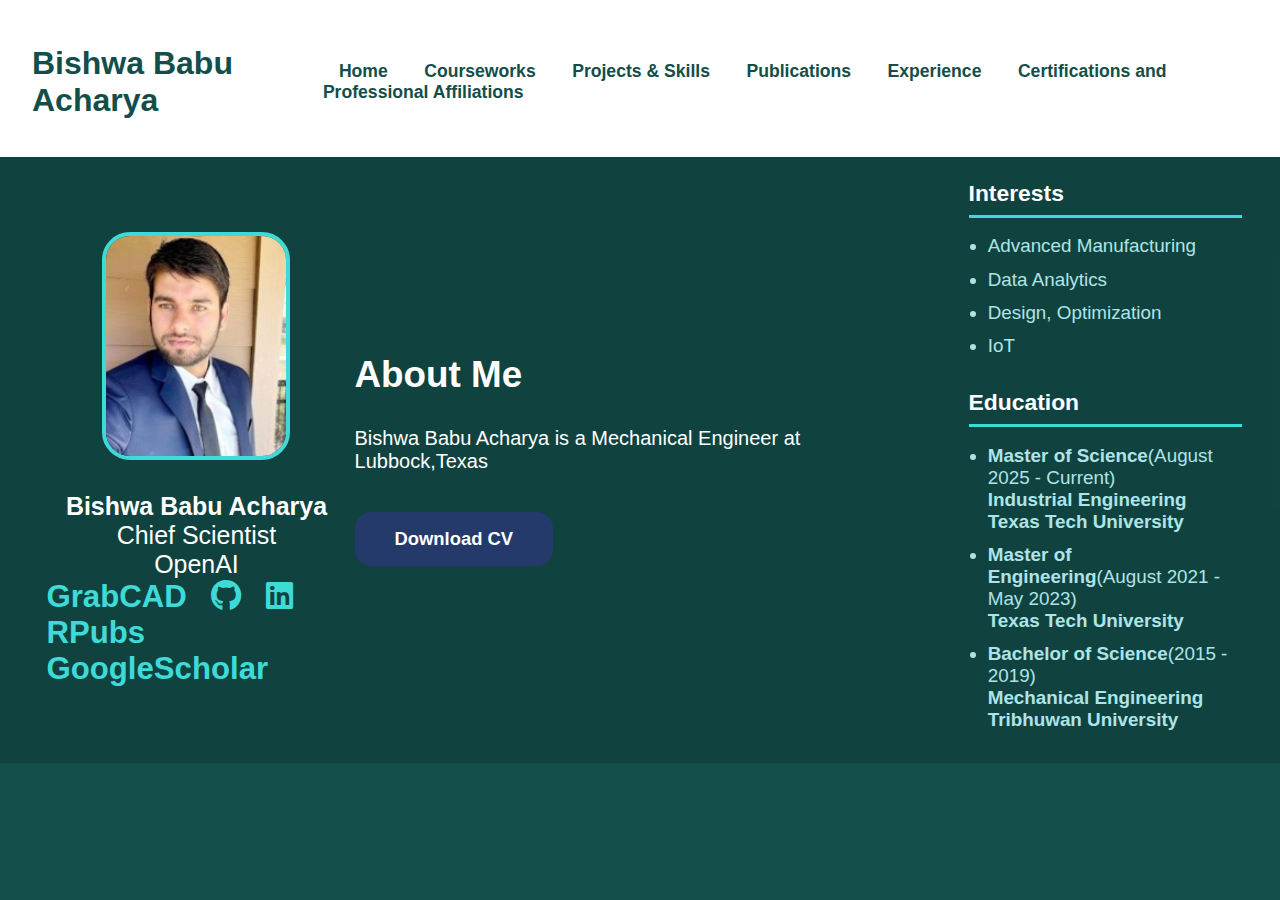
<file: index.html>
<!DOCTYPE html>
<html lang="en">
<head>
  <meta charset="UTF-8">
  <title>Academic CV - Bishwa Babu Acharya</title>
  <meta name="viewport" content="width=device-width, initial-scale=1">
  <link rel="stylesheet" href="style.css">
  <link rel="stylesheet" href="https://cdnjs.cloudflare.com/ajax/libs/font-awesome/6.4.2/css/all.min.css">
</head>
<body>
  <header>
    <h1>Bishwa Babu Acharya</h1>
    <nav>
      <a href="#home">Home</a>
      <a href="#courseworks">Courseworks</a>
      <a href="#projects">Projects & Skills</a>
      <a href="#publications">Publications</a>
      <a href="#experience">Experience</a>
      <a href="#certifications">Certifications and Professional Affiliations</a>
    </nav>
  </header>
  <main>
    <section class="hero">
      <!-- New row: avatar and about side by side -->
      <div class="profile-about-row">
        <aside class="profile-sidebar">
          <img src="avatar.jpg" alt="Your Avatar">
          <div class="profile-meta">
            <strong>Bishwa Babu Acharya</strong><br>
            Chief Scientist<br>OpenAI
          </div>
          <div class="profile-links">
            <a href="https://grabcad.com/bishwa.acharya-1">
              <b>GrabCAD</b>
            </a>
            <a href="https://github.com/bishwa221"><i class="fab fa-github"></i>
            </a>
            <a href="https://www.linkedin.com/in/bishwa96/"><i class="fab fa-linkedin"></i>
            </a>
            <a href="https://rpubs.com/bishwa221"><b>RPubs</b></a>
            <a href="https://scholar.google.com/citations?user=4ybsMIsAAAAJ&hl=en">
              <b>GoogleScholar</b>
            </a>
          </div>
        </aside>
        <div class="about-main">
          <h2>About Me</h2>
          <p>
            Bishwa Babu Acharya is a Mechanical Engineer at Lubbock,Texas
          </p>
          <button>Download CV</button>
        </div>
      </div>
      <!-- Interests/Education sidebar at right -->
      <aside class="info-sidebar">
        <h3>Interests</h3>
        <ul>
          <li>Advanced Manufacturing</li>
          <li>Data Analytics</li>
          <li>Design, Optimization</li>
          <li>IoT</li>
        </ul>
        <h3>Education</h3>
        <ul>
          <li><b>Master of Science</b>(August 2025 - Current)<br><b>Industrial Engineering</b><br><b>Texas Tech University</b></li>
          <li><b>Master of Engineering</b>(August 2021 - May 2023)<br><b>Texas Tech University</b></li>
          <li><b>Bachelor of Science</b>(2015 - 2019)<br><b>Mechanical Engineering</b><br><b>Tribhuwan University</b></li>
        </ul>
      </aside>
    </section>
  </main>
</body>
</html>
</file>
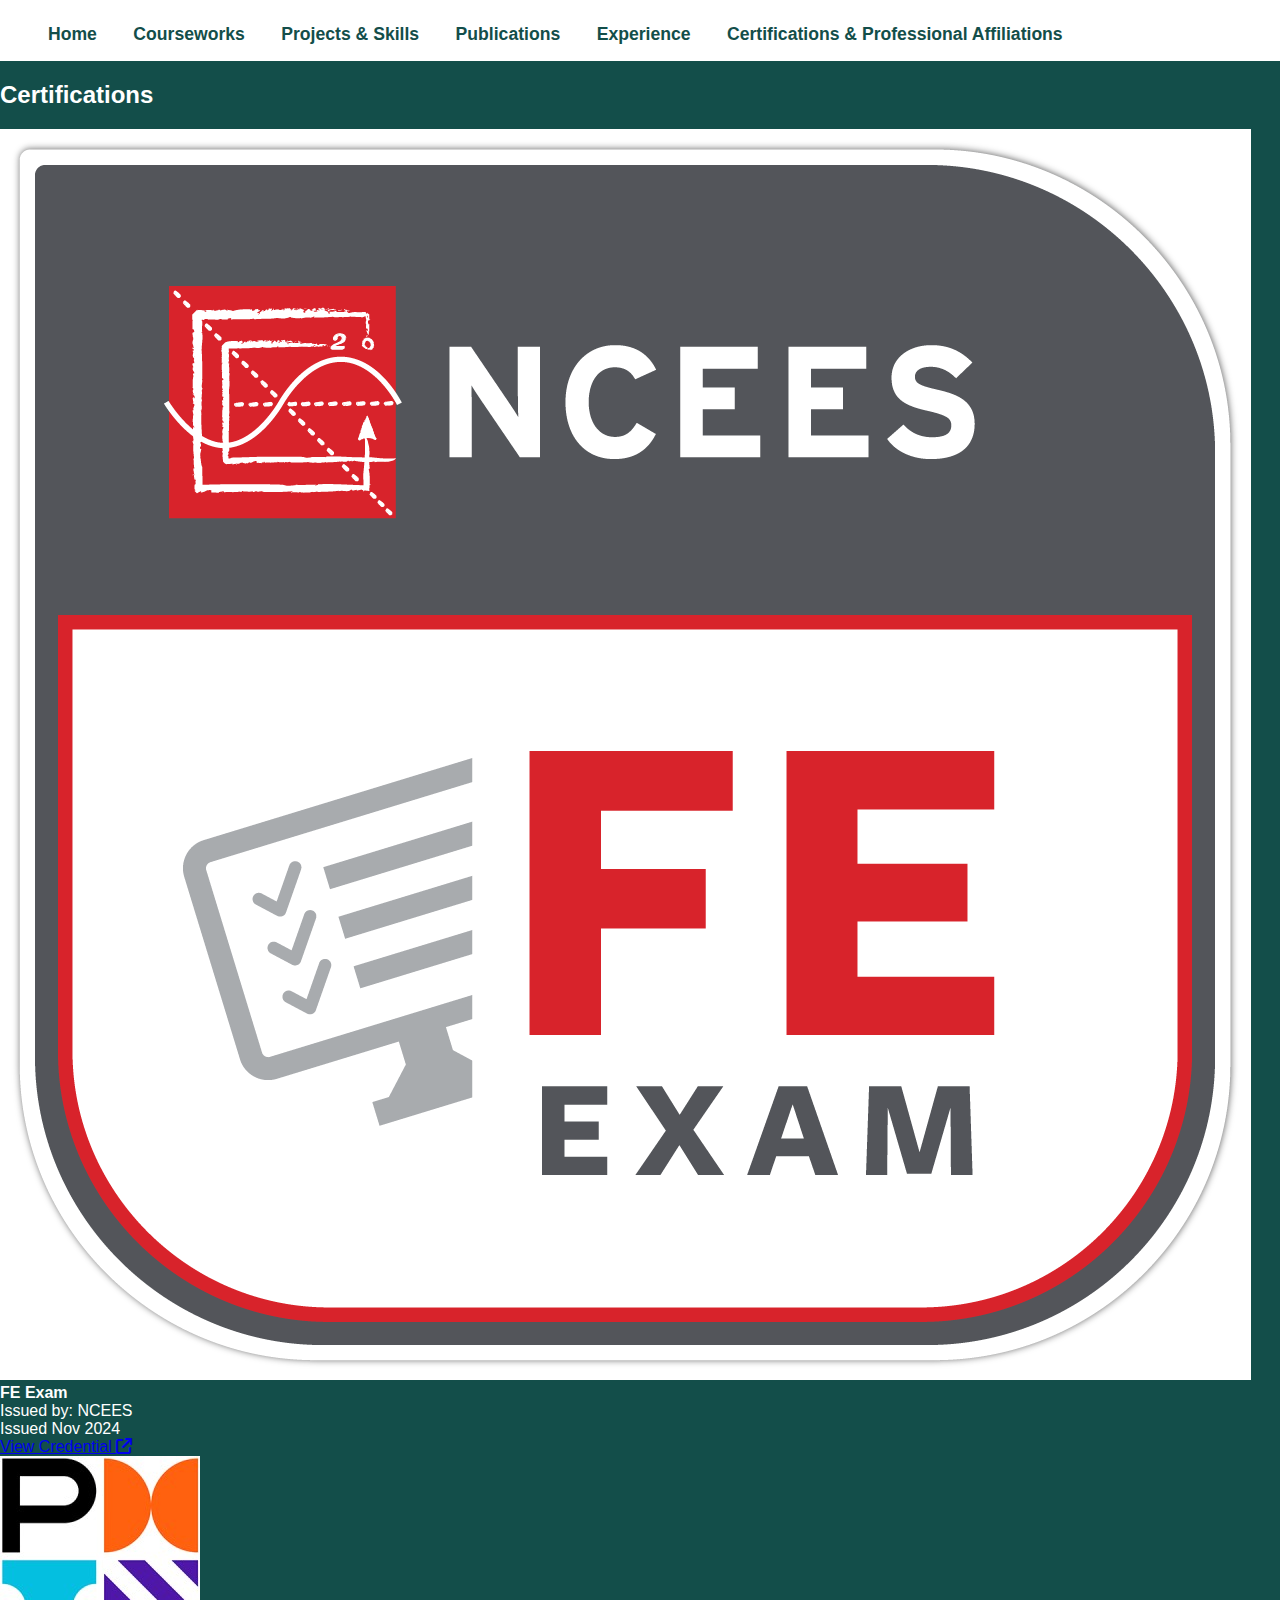
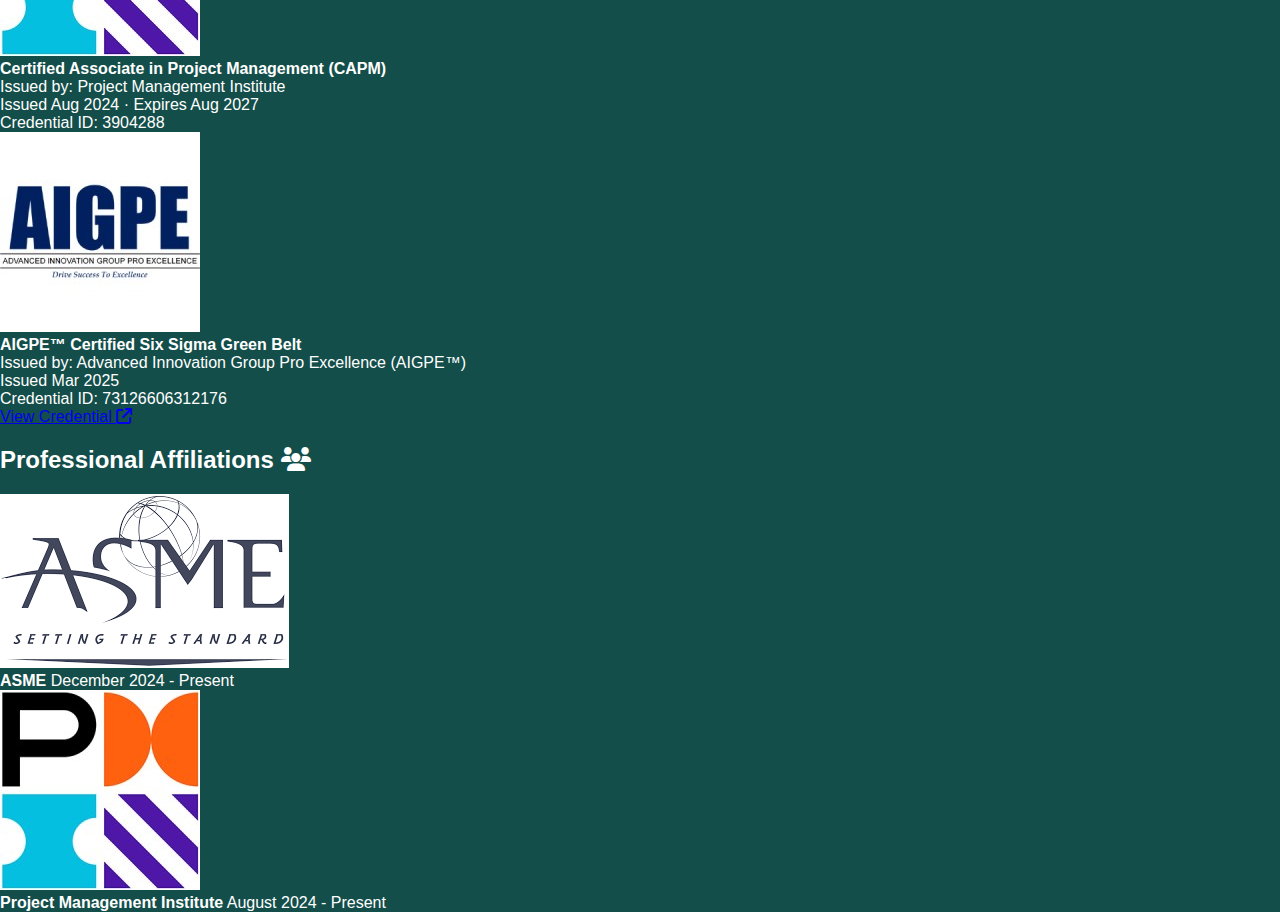
<file: certifications.html>
<!DOCTYPE html>
<html lang="en">
<head>
  <meta charset="UTF-8">
  <title>Certifications & Professional Affiliations - Bishwa Babu Acharya</title>
  <meta name="viewport" content="width=device-width, initial-scale=1">
  <link rel="stylesheet" href="style.css">
  <link rel="stylesheet" href="https://cdnjs.cloudflare.com/ajax/libs/font-awesome/6.5.0/css/all.min.css">
</head>
<body>
  <header>
    <nav>
      <a href="index.html">Home</a>
      <a href="courseworks.html">Courseworks</a>
      <a href="projects.html">Projects & Skills</a>
      <a href="publications.html">Publications</a>
      <a href="experience.html">Experience</a>
      <a href="certifications.html" class="active">Certifications & Professional Affiliations</a>
    </nav>
  </header>
  <main>
    <section class="certifications-section">
      <h2>Certifications</h2>

      <!-- FE Exam -->
      <div class="cert-card">
        <img class="cert-logo" src="feExam.png" alt="FE Exam" />
        <div>
          <b>FE Exam</b>  
          <div class="cert-issuer">Issued by: NCEES</div>
          <div class="cert-meta">Issued Nov 2024</div>
          <div class="cert-id">
            <a class="cert-link" href="https://www.credly.com/badges/ae535972-d4bb-4f71-845b-41493cb1b6de/linked_in_profile" target="_blank">
              View Credential
              <i class="fa-solid fa-arrow-up-right-from-square"></i>
            </a>
          </div>
        </div>
      </div>

      <!-- CAPM -->
      <div class="cert-card">
        <img class="cert-logo" src="CAPM.jpeg" alt="CAPM" />
        <div>
          <b>Certified Associate in Project Management (CAPM)</b><br>
          <div class="cert-issuer">Issued by: Project Management Institute</div>
          <div class="cert-meta">Issued Aug 2024 · Expires Aug 2027</div>
          <div class="cert-id">Credential ID: 3904288</div>
        </div>
      </div>

      <!-- Six Sigma Green Belt -->
      <div class="cert-card">
        <img class="cert-logo" src="AIGPE.jpeg" alt="Six Sigma Green Belt" />
        <div>
          <b>AIGPE™ Certified Six Sigma Green Belt</b><br>
          <div class="cert-issuer">Issued by: Advanced Innovation Group Pro Excellence (AIGPE™)</div>
          <div class="cert-meta">Issued Mar 2025</div>
          <div class="cert-id">
            Credential ID: 73126606312176<br>
            <a class="cert-link" href="https://digitalcredentials.aigproexcellence.com/en/verify/73126606312176" target="_blank">
              View Credential
              <i class="fa-solid fa-arrow-up-right-from-square"></i>
            </a>
          </div>
        </div>
      </div>

      <h2>Professional Affiliations <i class="fa-solid fa-users"></i></h2>
      <!-- <div class="affiliations-list">
        <div class="affiliation">
            <img class="cert-logo" src="ASME.png" alt="ASME" />
          <span><b>ASME</b></span>
          <span class="aff-meta">December 2024 - Present</span>
        </div>
        <div class="affiliation">
            <img class="cert-logo" src="CAPM.jpeg" alt="Project Management Institute" />
          <span><b>Project Management Institute</b></span>
          <span class="aff-meta">August 2024 - Present</span>
        </div>
      </div> -->
      <div class="affiliations-list">
        <div class="affiliation">
          <img class="cert-logo" src="ASME.png" alt="ASME" />
          <div class="aff-info">
            <span><b>ASME</b></span>
            <span>December 2024 - Present</span>
          </div>
        </div>
        <div class="affiliation">
          <img class="cert-logo" src="CAPM.jpeg" alt="Project Management Institute" />
          <div class="aff-info">
            <span><b>Project Management Institute</b></span>
            <span>August 2024 - Present</span>
          </div>
        </div>
      </div>
      
    </section>
  </main>
</body>
</html>
</file>
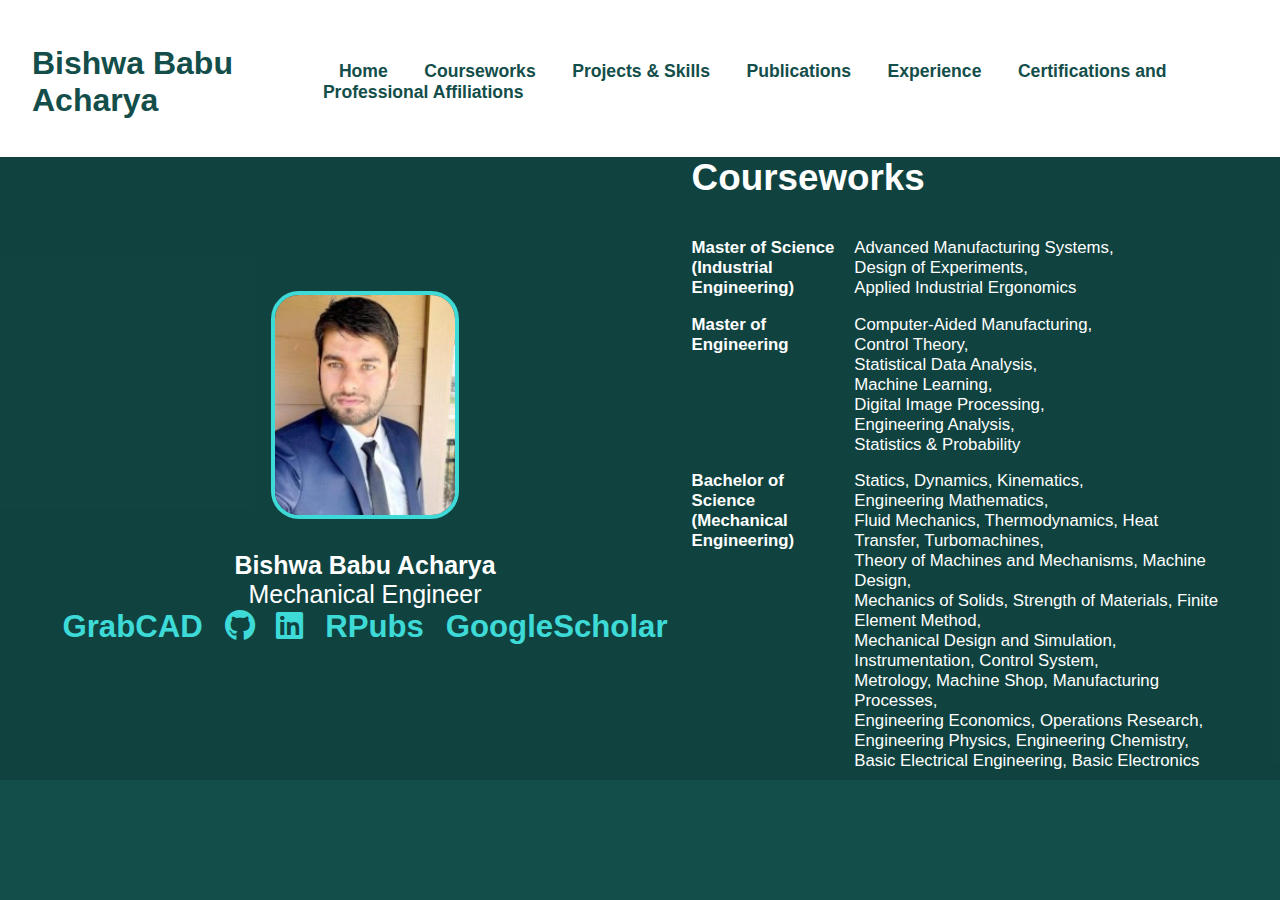
<file: courseworks.html>
<!DOCTYPE html>
<html lang="en">
<head>
  <meta charset="UTF-8">
  <title>Courseworks - Bishwa Babu Acharya</title>
  <meta name="viewport" content="width=device-width, initial-scale=1">
  <link rel="stylesheet" href="style.css">
  <link rel="stylesheet" href="https://cdnjs.cloudflare.com/ajax/libs/font-awesome/6.4.2/css/all.min.css">
</head>
<body>
  <header>
    <h1>Bishwa Babu Acharya</h1>
    <nav>
      <a href="index.html">Home</a>
      <a href="courseworks.html">Courseworks</a>
      <a href="index.html#projects">Projects & Skills</a>
      <a href="index.html#publications">Publications</a>
      <a href="index.html#experience">Experience</a>
      <a href="index.html#certifications">Certifications and Professional Affiliations</a>
    </nav>
  </header>
  <main>
    <section class="hero" style="min-height:50vh;">
      <div class="profile-about-row">
        <aside class="profile-sidebar">
          <img src="avatar.jpg" alt="Your Avatar">
          <div class="profile-meta">
            <strong>Bishwa Babu Acharya</strong><br>
            Mechanical Engineer<br>
          </div>
          <div class="profile-links">
            <a href="https://grabcad.com/bishwa.acharya-1"><b>GrabCAD</b></a>
            <a href="https://github.com/bishwa221"><i class="fab fa-github"></i></a>
            <a href="https://www.linkedin.com/in/bishwa96/"><i class="fab fa-linkedin"></i></a>
            <a href="https://rpubs.com/bishwa221"><b>RPubs</b></a>
            <a href="https://scholar.google.com/citations?user=4ybsMIsAAAAJ&hl=en"><b>GoogleScholar</b></a>
          </div>
        </aside>
        <div class="about-main">
            <h2>Courseworks</h2>
            <table class="invisible-table">
              <tr>
                <td><b>Master of Science<br>(Industrial Engineering)</b></td>
                <td>
                  Advanced Manufacturing Systems,<br>
                  Design of Experiments,<br>
                  Applied Industrial Ergonomics
                </td>
              </tr>
              <tr>
                <td><b>Master of Engineering</b></td>
                <td>
                  Computer-Aided Manufacturing,<br>
                  Control Theory,<br>
                  Statistical Data Analysis,<br>
                  Machine Learning,<br>
                  Digital Image Processing,<br>
                  Engineering Analysis,<br>
                  Statistics & Probability
                </td>
              </tr>
              <tr>
                <td><b>Bachelor of Science<br>(Mechanical Engineering)</b></td>
                <td>
                  Statics, Dynamics, Kinematics,<br>
                  Engineering Mathematics,<br>
                  Fluid Mechanics, Thermodynamics, Heat Transfer, Turbomachines,<br>
                  Theory of Machines and Mechanisms, Machine Design,<br>
                  Mechanics of Solids, Strength of Materials, Finite Element Method,<br>
                  Mechanical Design and Simulation, Instrumentation, Control System,<br>
                  Metrology, Machine Shop, Manufacturing Processes,<br>
                  Engineering Economics, Operations Research,<br>
                  Engineering Physics, Engineering Chemistry, Basic Electrical Engineering, Basic Electronics
                </td>
              </tr>
            </table>
    </section>
  </main>
</body>
<script src="index.js"></script>
</html>
</file>
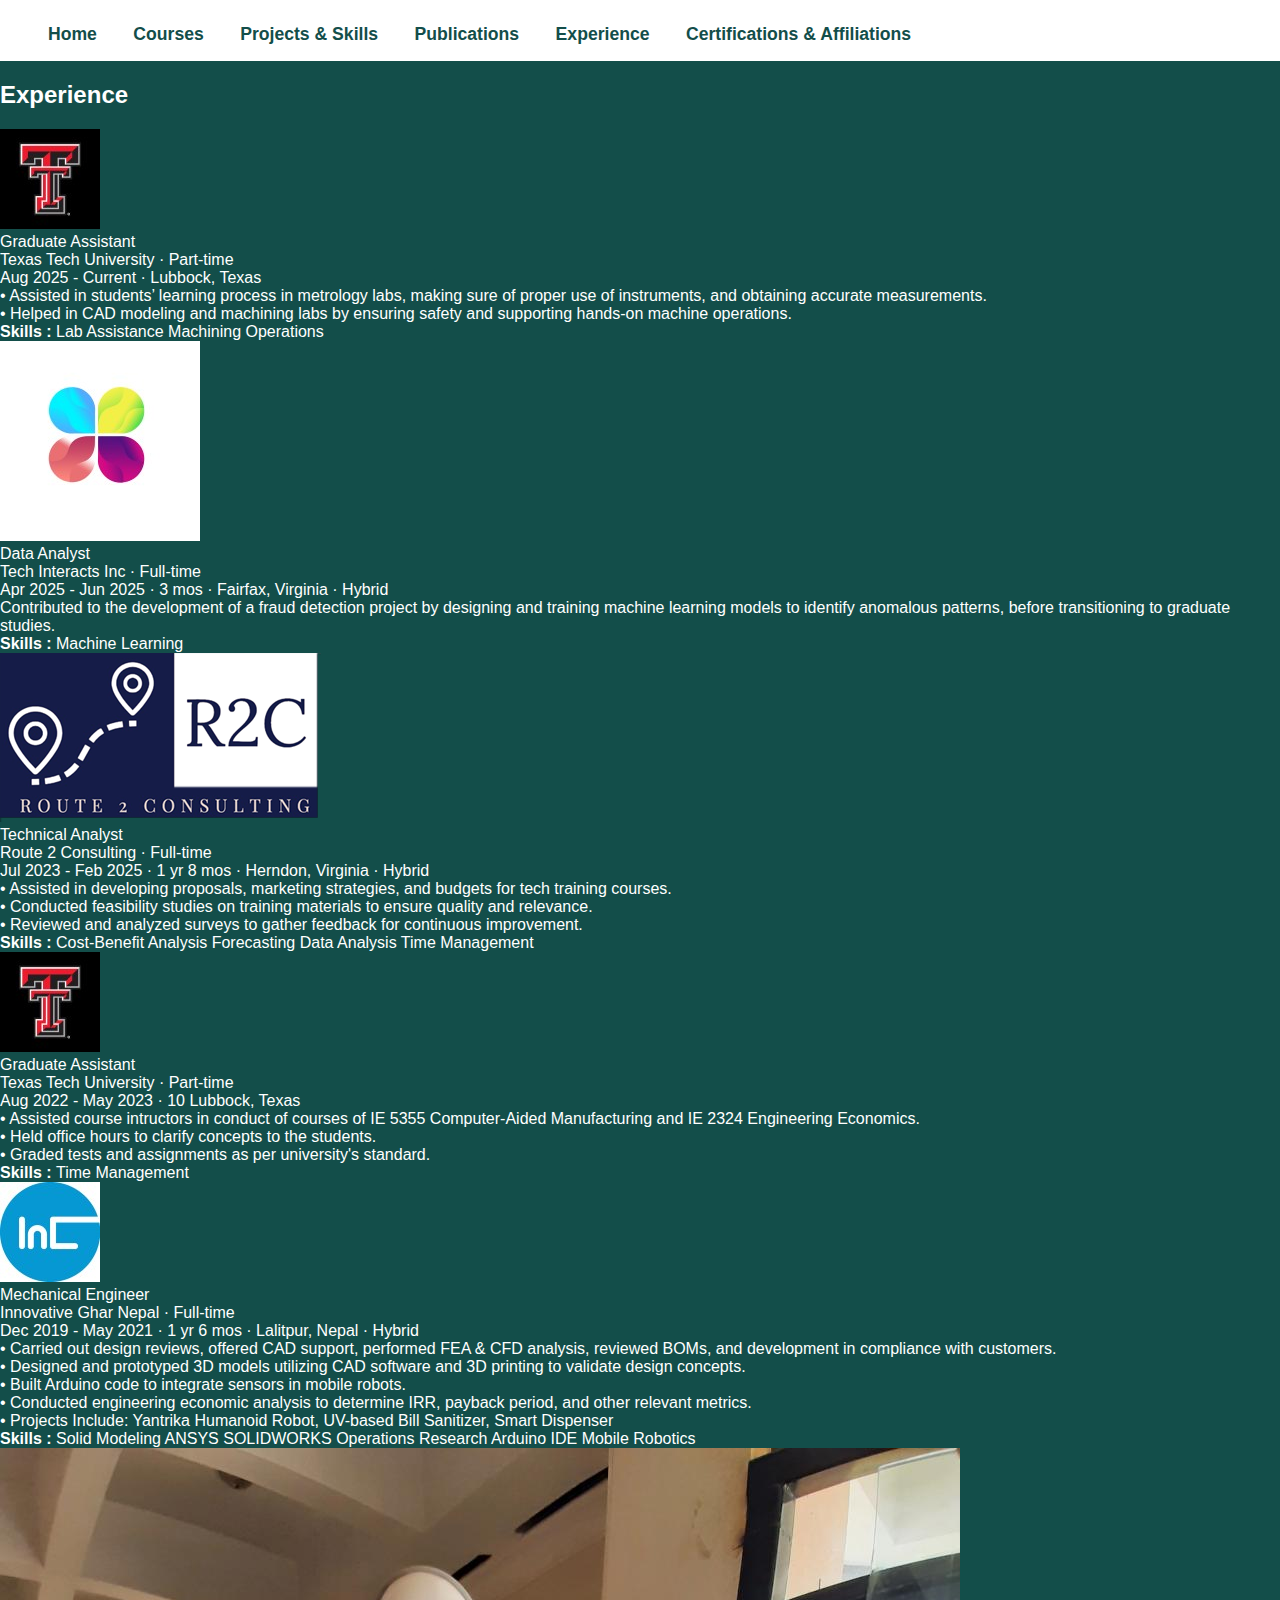
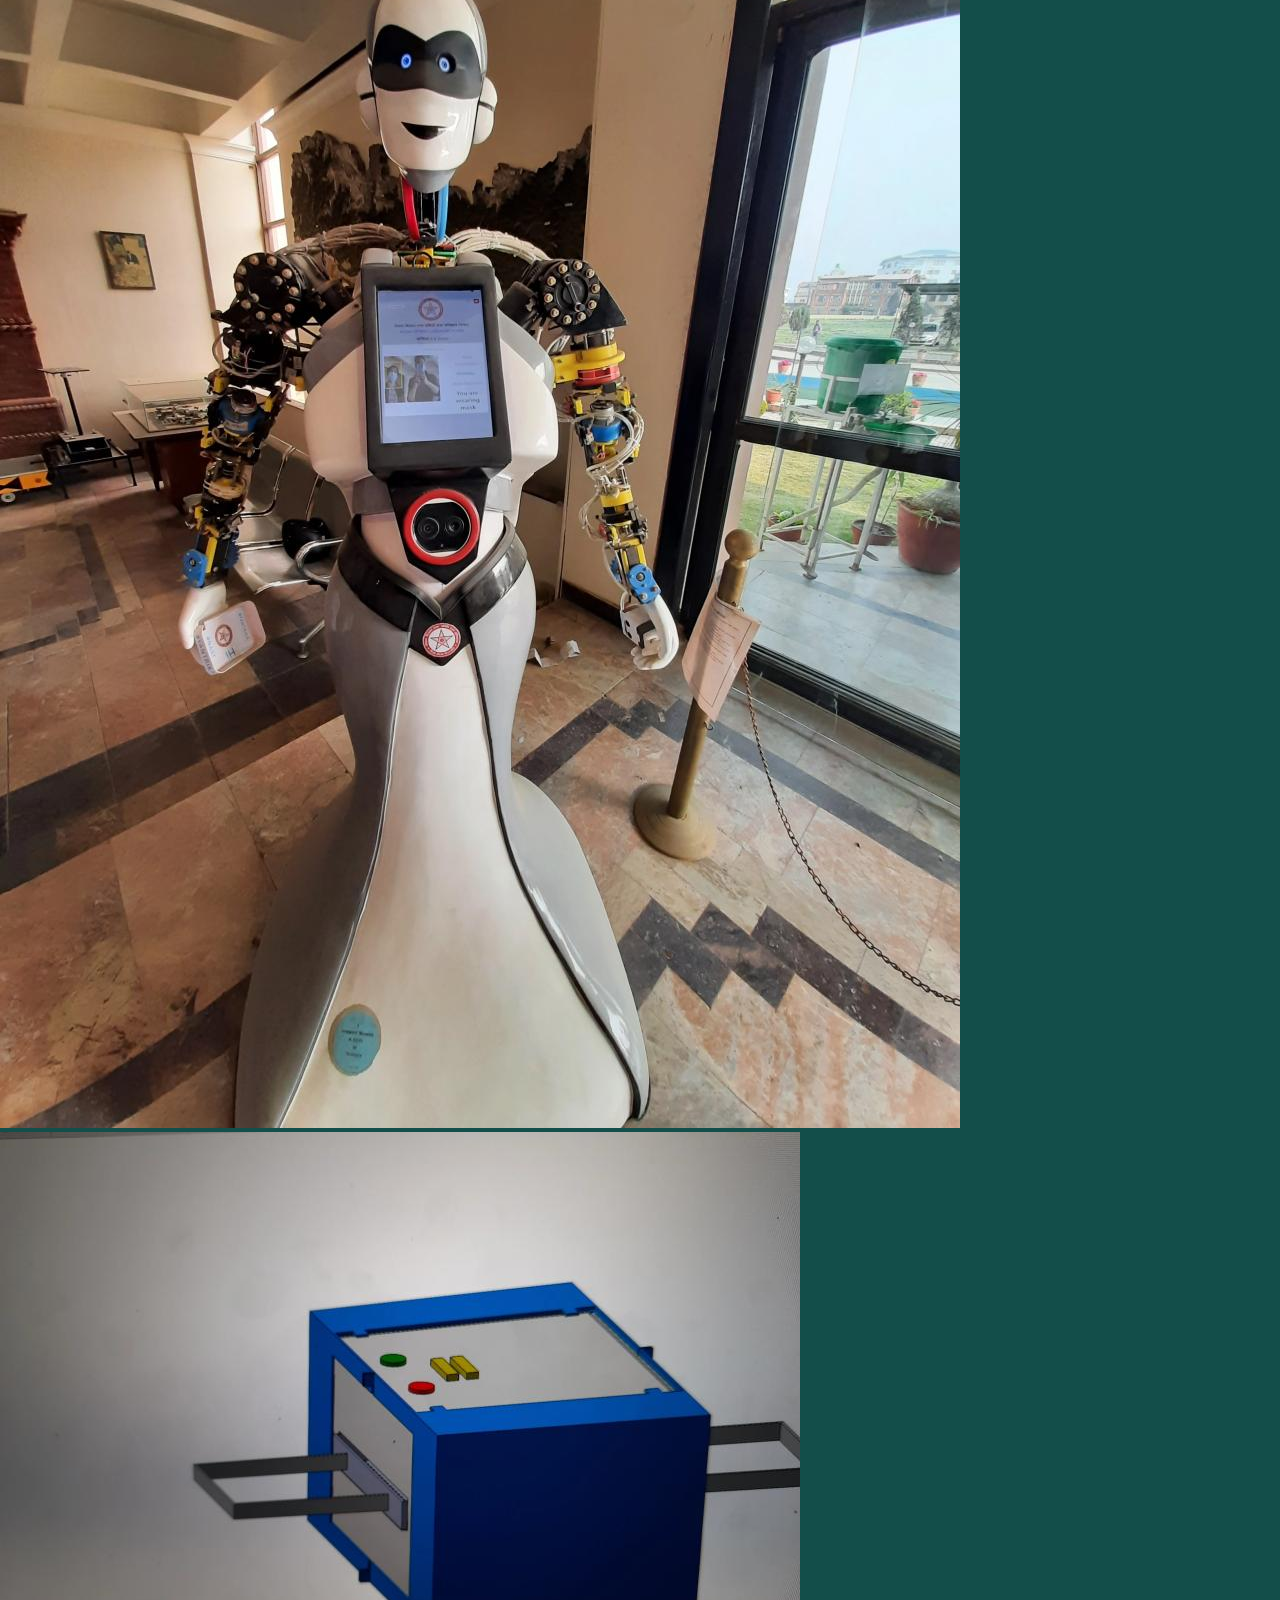
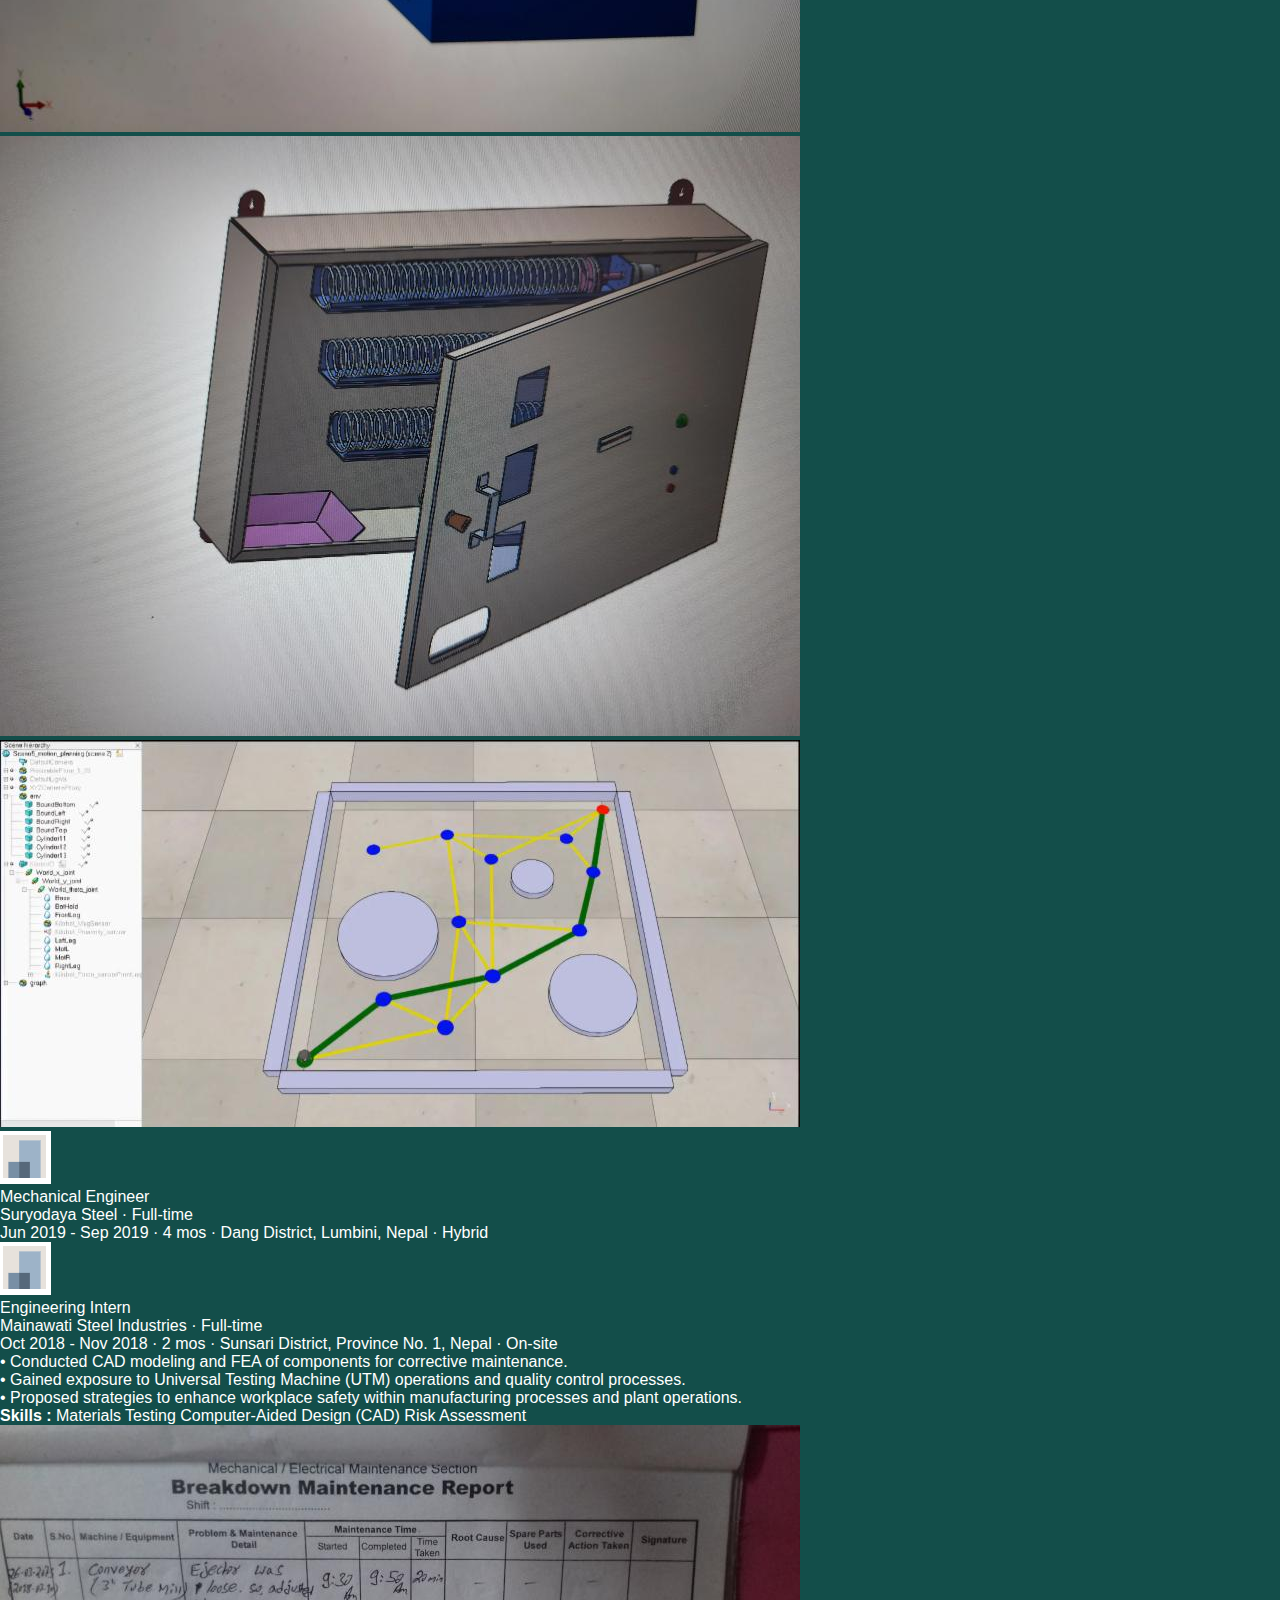
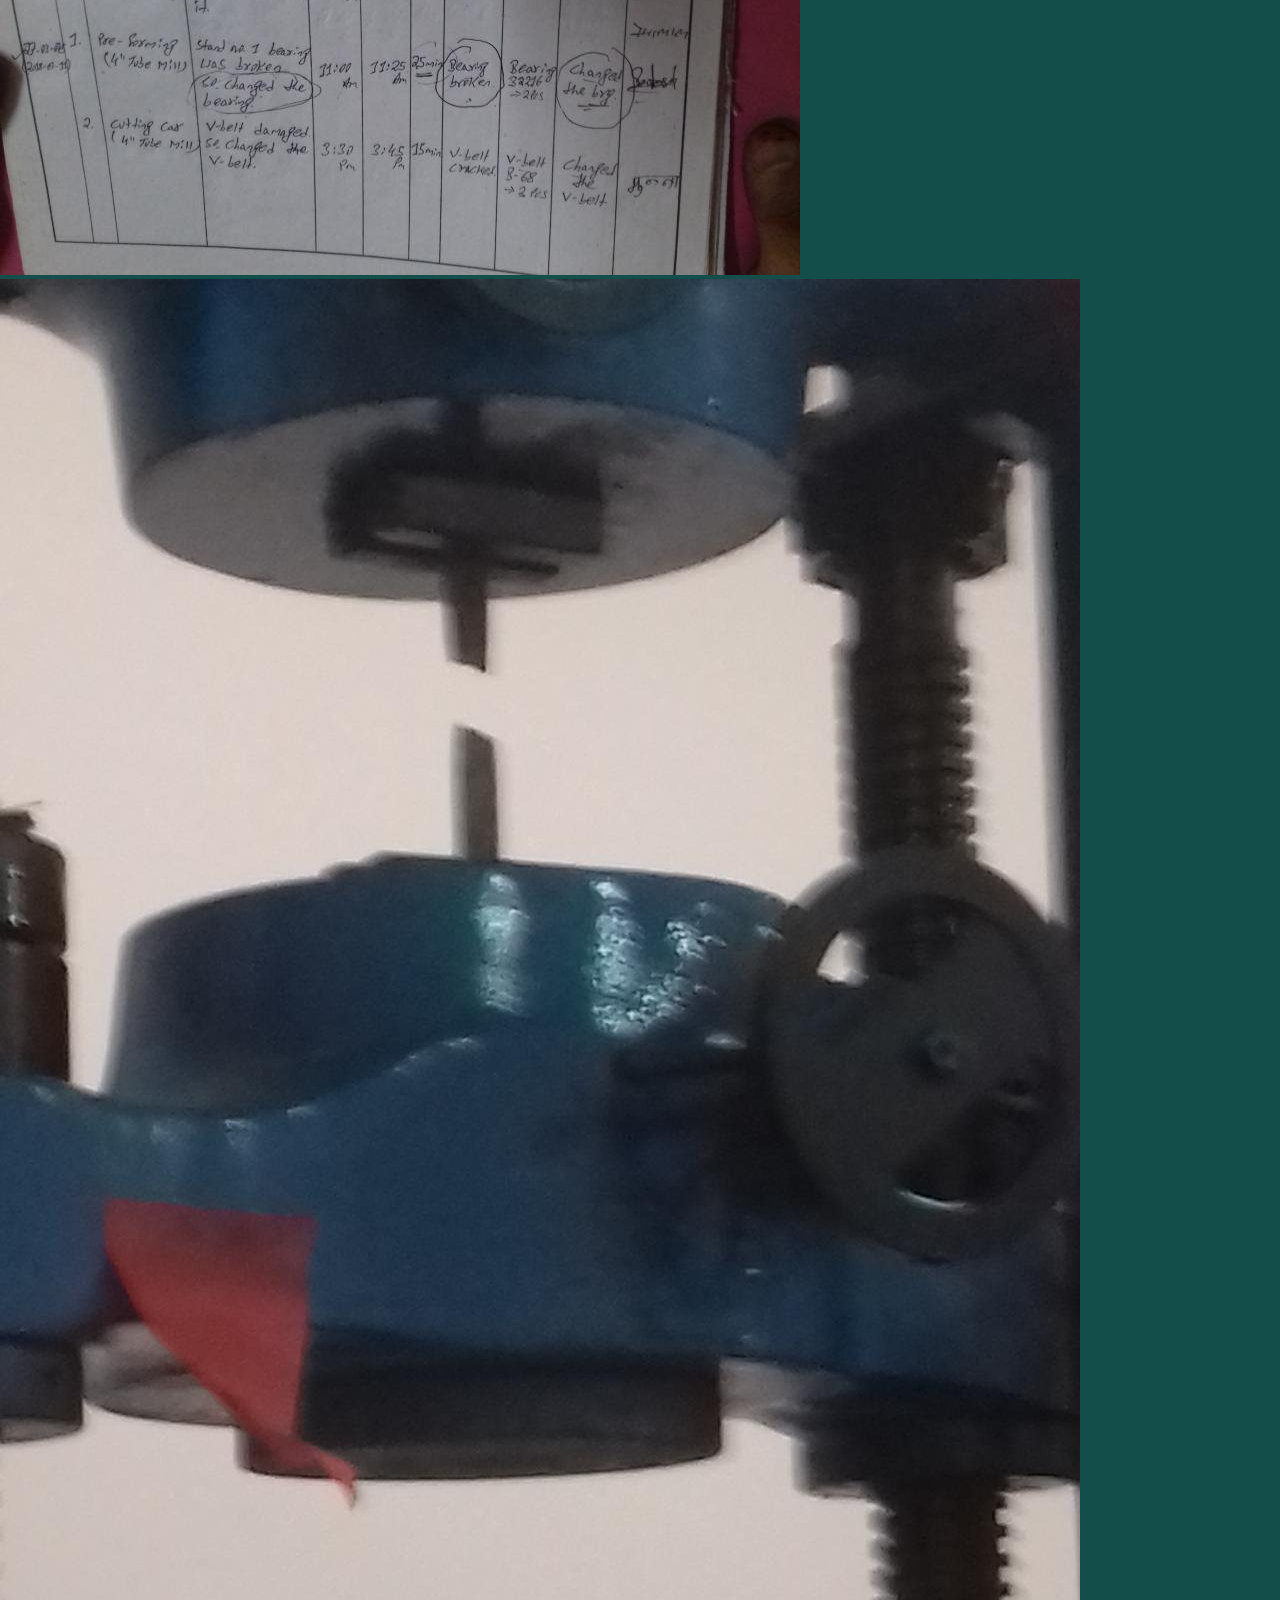
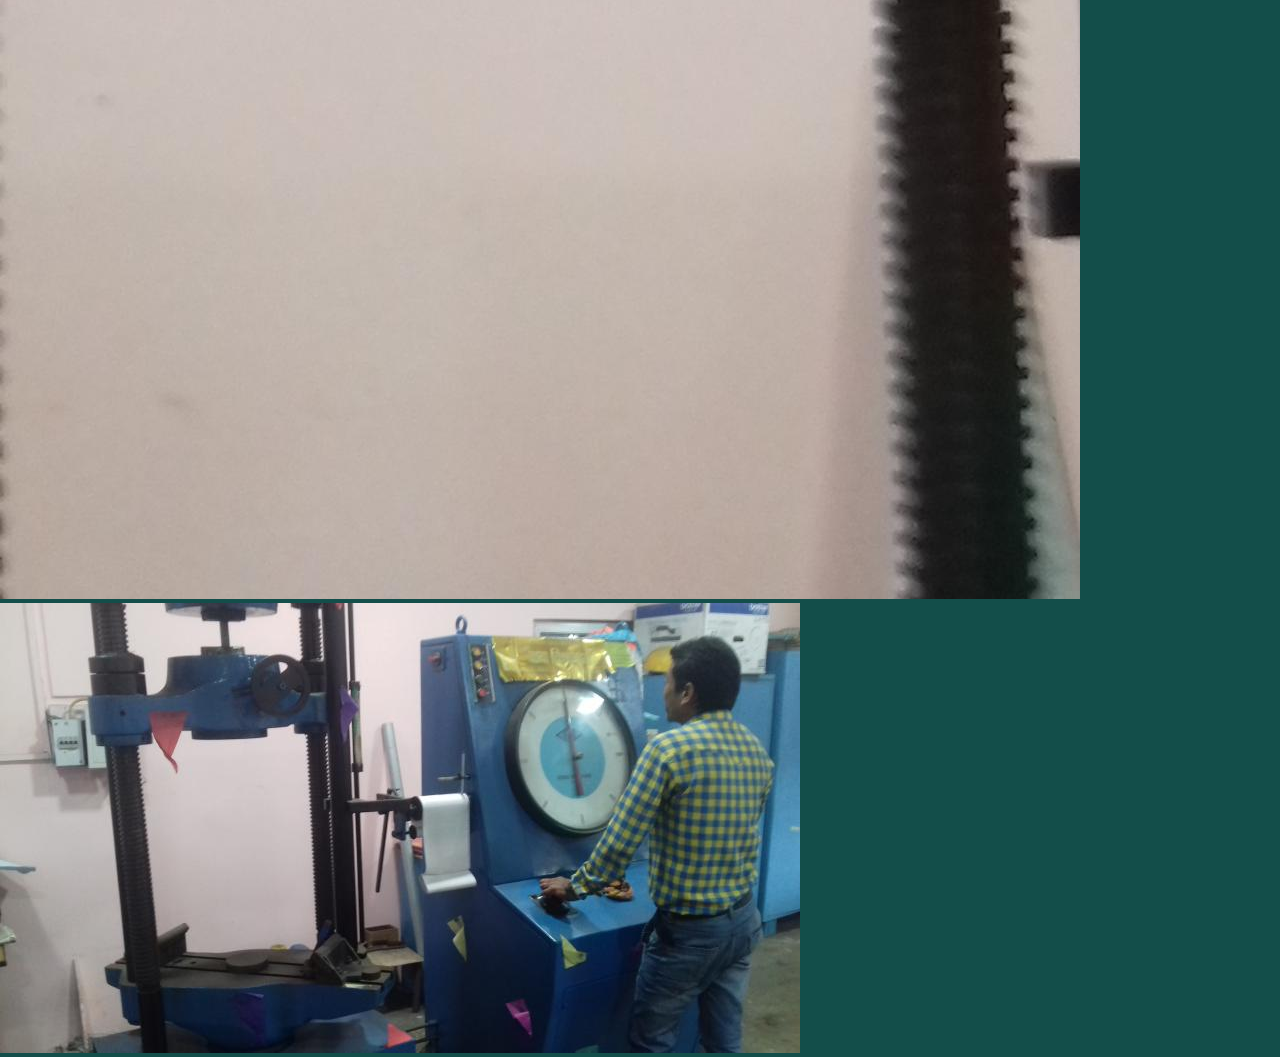
<file: experience.html>
<!DOCTYPE html>
<html lang="en">
<head>
  <meta charset="UTF-8">
  <title>Experience - Bishwa Babu Acharya</title>
  <meta name="viewport" content="width=device-width, initial-scale=1">
  <link rel="stylesheet" href="style.css">
  <link rel="stylesheet" href="https://cdnjs.cloudflare.com/ajax/libs/font-awesome/6.5.0/css/all.min.css">
</head>
<body>
  <header>
    <nav>
      <a href="index.html">Home</a>
      <a href="courseworks.html">Courses</a>
      <a href="projects.html">Projects & Skills</a>
      <a href="publications.html">Publications</a>
      <a href="experience.html" class="active">Experience</a>
      <a href="certifications.html">Certifications & Affiliations</a>
    </nav>
  </header>
  <main>
    <section class="experience-section">
      <h2>Experience</h2>
       <!-- Job 0 -->
       <div class="experience-card">
        <div class="experience-header">
          <img class="company-logo" src="texas_tech_university_logo.jpeg" alt="Texas Tech University" />
          <div>
            <div class="position-title">Graduate Assistant</div>
            <div class="company-role">Texas Tech University · Part-time</div>
            <div class="meta">Aug 2025 - Current · Lubbock, Texas</div>
          </div>
        </div>
        <div class="experience-description">
          • Assisted in students’ learning process in metrology labs, making sure of proper use of instruments, and obtaining accurate measurements.<br>
          • Helped in CAD modeling and machining labs by ensuring safety and supporting hands-on machine operations.<br>
        </div>
        <div class="skills-list">
            <b>Skills : </b>
          <span>Lab Assistance</span>
          <span>Machining Operations</span>
        </div>
      </div>
      

      <!-- Job 1 -->
      <div class="experience-card">
        <div class="experience-header">
          <img class="company-logo" src="techInteract.jpeg" alt="Tech Interacts Inc" />
          <div>
            <div class="position-title">Data Analyst</div>
            <div class="company-role">Tech Interacts Inc · Full-time</div>
            <div class="meta">Apr 2025 - Jun 2025 · 3 mos · Fairfax, Virginia · Hybrid</div>
          </div>
        </div>
        <div class="experience-description">
          Contributed to the development of a fraud detection project by designing and training machine learning models to identify anomalous patterns, before transitioning to graduate studies.
        </div>
        
        <div class="skills-list">
            <b>Skills : </b>
          <span>Machine Learning</span>
        </div>
      </div>

      <!-- Job 2 -->
      <div class="experience-card">
        <div class="experience-header">
          <img class="company-logo" src="Route2Consulting.png" alt="Route 2 Consulting" />
          <div>
            <div class="position-title">Technical Analyst</div>
            <div class="company-role">Route 2 Consulting · Full-time</div>
            <div class="meta">Jul 2023 - Feb 2025 · 1 yr 8 mos · Herndon, Virginia · Hybrid</div>
          </div>
        </div>
        <div class="experience-description">
          • Assisted in developing proposals, marketing strategies, and budgets for tech training courses.<br>
          • Conducted feasibility studies on training materials to ensure quality and relevance.<br>
          • Reviewed and analyzed surveys to gather feedback for continuous improvement.
        </div>
        <div class="skills-list">
            <b>Skills : </b>
          <span>Cost-Benefit Analysis</span>
          <span>Forecasting</span>
          <span>Data Analysis</span>
          <span>Time Management</span>
        </div>
      </div>

      <!-- Job 3 -->
      <div class="experience-card">
        <div class="experience-header">
          <img class="company-logo" src="texas_tech_university_logo.jpeg" alt="Texas Tech University" />
          <div>
            <div class="position-title">Graduate Assistant</div>
            <div class="company-role">Texas Tech University · Part-time</div>
            <div class="meta">Aug 2022 - May 2023 · 10 Lubbock, Texas</div>
          </div>
        </div>
        <div class="experience-description">
          • Assisted course intructors in conduct of courses of IE 5355 Computer-Aided Manufacturing and IE 2324 Engineering Economics.<br>
          • Held office hours to clarify concepts to the students.<br>
          • Graded tests and assignments as per university's standard.
        </div>
        <div class="skills-list">
            <b>Skills : </b>
          <span>Time Management</span>
        </div>
      </div>

      <!-- Job 4 -->
      <div class="experience-card">
        <div class="experience-header">
          <img class="company-logo" src="innovative_ghar_nepal_logo.jpeg" alt="Innovative Ghar Nepal" />
          <div>
            <div class="position-title">Mechanical Engineer</div>
            <div class="company-role">Innovative Ghar Nepal · Full-time</div>
            <div class="meta">Dec 2019 - May 2021 · 1 yr 6 mos · Lalitpur, Nepal · Hybrid</div>
          </div>
        </div>
        <div class="experience-description">
          • Carried out design reviews, offered CAD support, performed FEA &amp; CFD analysis, reviewed BOMs, and development in compliance with customers.<br>
          • Designed and prototyped 3D models utilizing CAD software and 3D printing to validate design concepts.<br>
          • Built Arduino code to integrate sensors in mobile robots.<br>
          • Conducted engineering economic analysis to determine IRR, payback period, and other relevant metrics.<br>
          • Projects Include: Yantrika Humanoid Robot, UV-based Bill Sanitizer, Smart Dispenser
        </div>
        <div class="skills-list">
            <b>Skills : </b>
          <span>Solid Modeling</span>
          <span>ANSYS</span>
          <span>SOLIDWORKS</span>
          <span>Operations Research</span>
          <span>Arduino IDE</span>
          <span>Mobile Robotics</span>
          <!-- Add more skills if desired -->
        </div>
        <div class="experience-media">
          
          <img src="YankritaHumanoidRobot.jpeg" alt="YankritaHumanoidRobot" />
          <img src="uvRayBasedBillSanitizer.jpeg" alt="UV-ray based bill sanitizer" />
          <img src="customizedVendingMachine.jpeg" alt="Customized Vending Machine" />
          <img src="robotPathPlanning.jpeg" alt="Robot Path Planning" />
        </div>
      </div>

      <!-- Job 5 -->
      <div class="experience-card">
        <div class="experience-header">
            <img class="company-logo" src="default.PNG" alt="SuryodayaSteel" />
          <div>
            <div class="position-title">Mechanical Engineer</div>
            <div class="company-role">Suryodaya Steel · Full-time</div>
            <div class="meta">Jun 2019 - Sep 2019 · 4 mos · Dang District, Lumbini, Nepal · Hybrid</div>
          </div>
        </div>
      </div>

      <!-- Job 6 -->
      <div class="experience-card">
        <div class="experience-header">
            <img class="company-logo" src="default.PNG" alt="MainawatiSteel" />
          <div>
            <div class="position-title">Engineering Intern</div>
            <div class="company-role">Mainawati Steel Industries · Full-time</div>
            <div class="meta">Oct 2018 - Nov 2018 · 2 mos · Sunsari District, Province No. 1, Nepal · On-site</div>
          </div>
        </div>
        <div class="experience-description">
          • Conducted CAD modeling and FEA of components for corrective maintenance.<br>
          • Gained exposure to Universal Testing Machine (UTM) operations and quality control processes.<br>
          • Proposed strategies to enhance workplace safety within manufacturing processes and plant operations.
        </div>
        <div class="skills-list">
            <b>Skills : </b>
          <span>Materials Testing</span>
          <span>Computer-Aided Design (CAD)</span>
          <span>Risk Assessment</span>
        </div>
        <div class="experience-media">
            <img src="breakDownMaintenanceReport.jpeg" alt="breakDownMaintenanceReport" />
            <img src="20181011_115358.jpeg" alt="20181011_115358.jpeg" />
            <img src="20181011_113422.jpeg" alt="20181011_113422" />
          </div>
      </div>

    </section>
  </main>
</body>
</html>
</file>
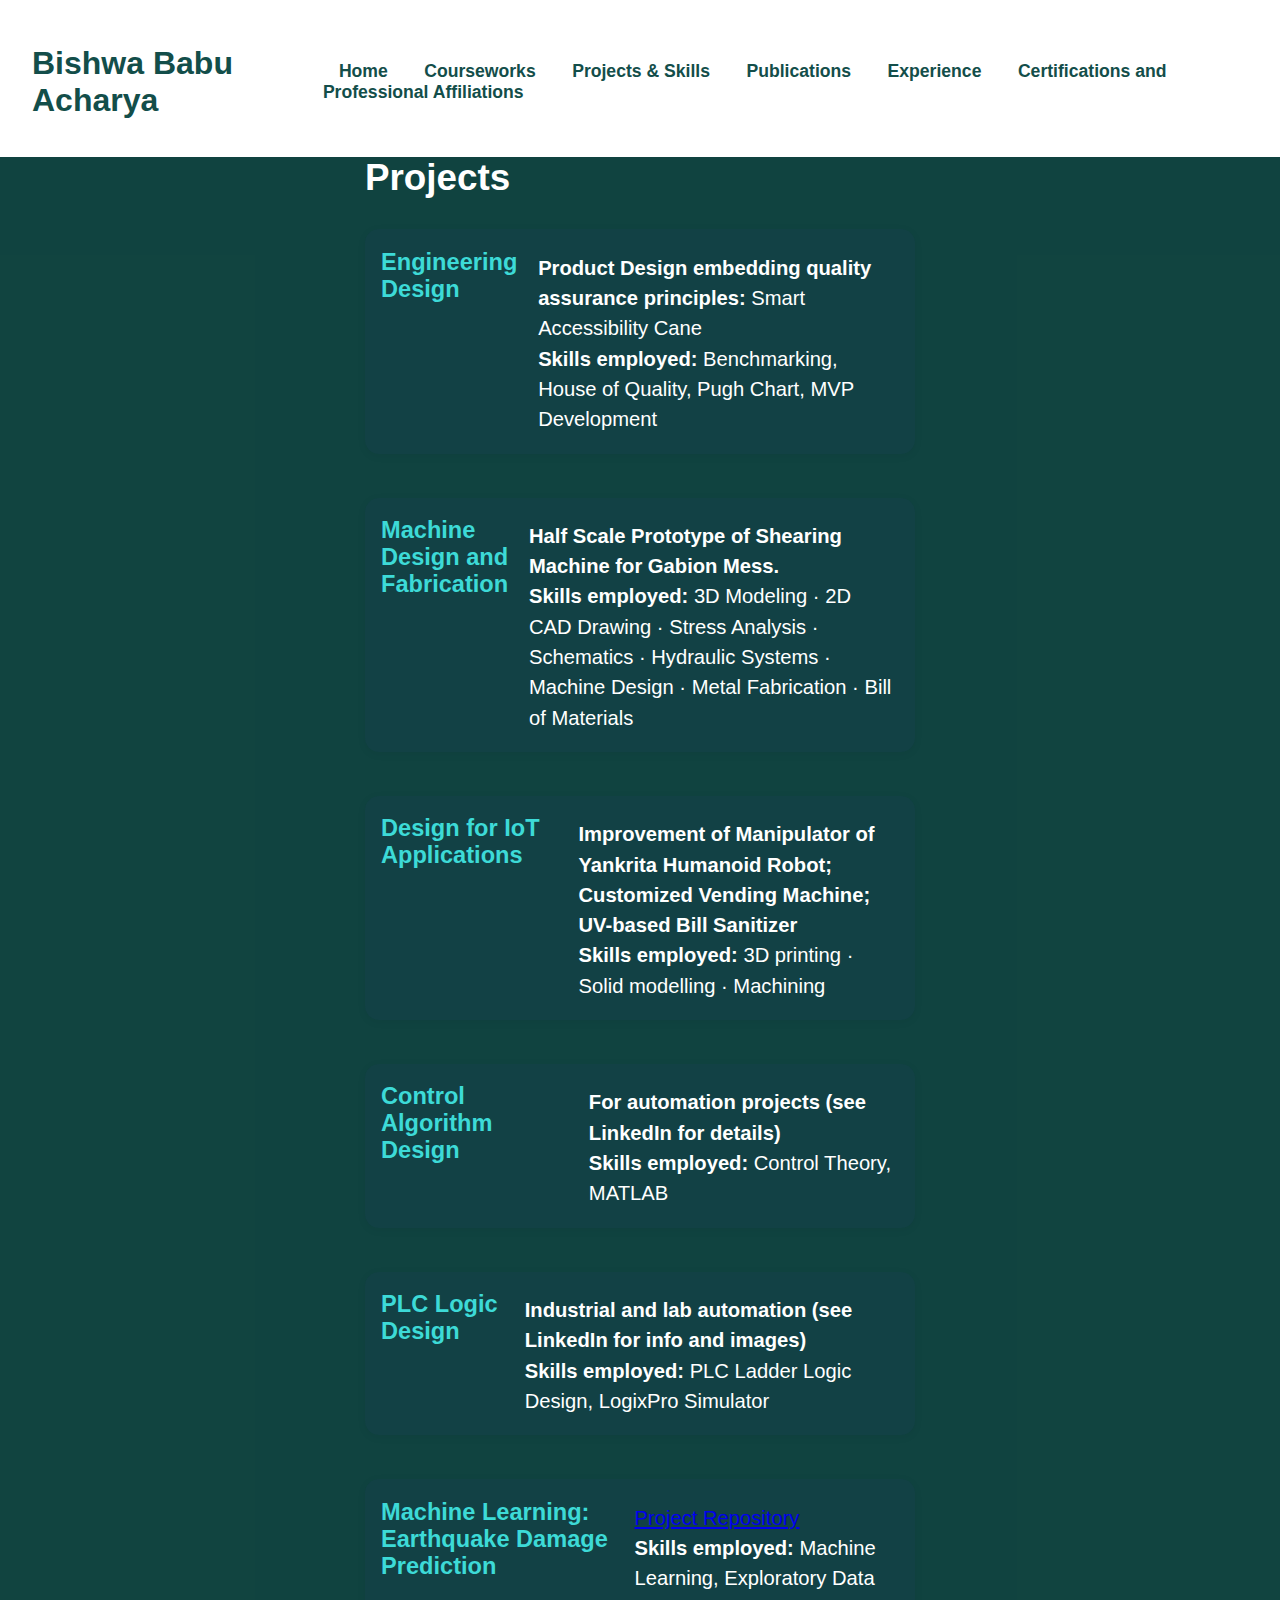
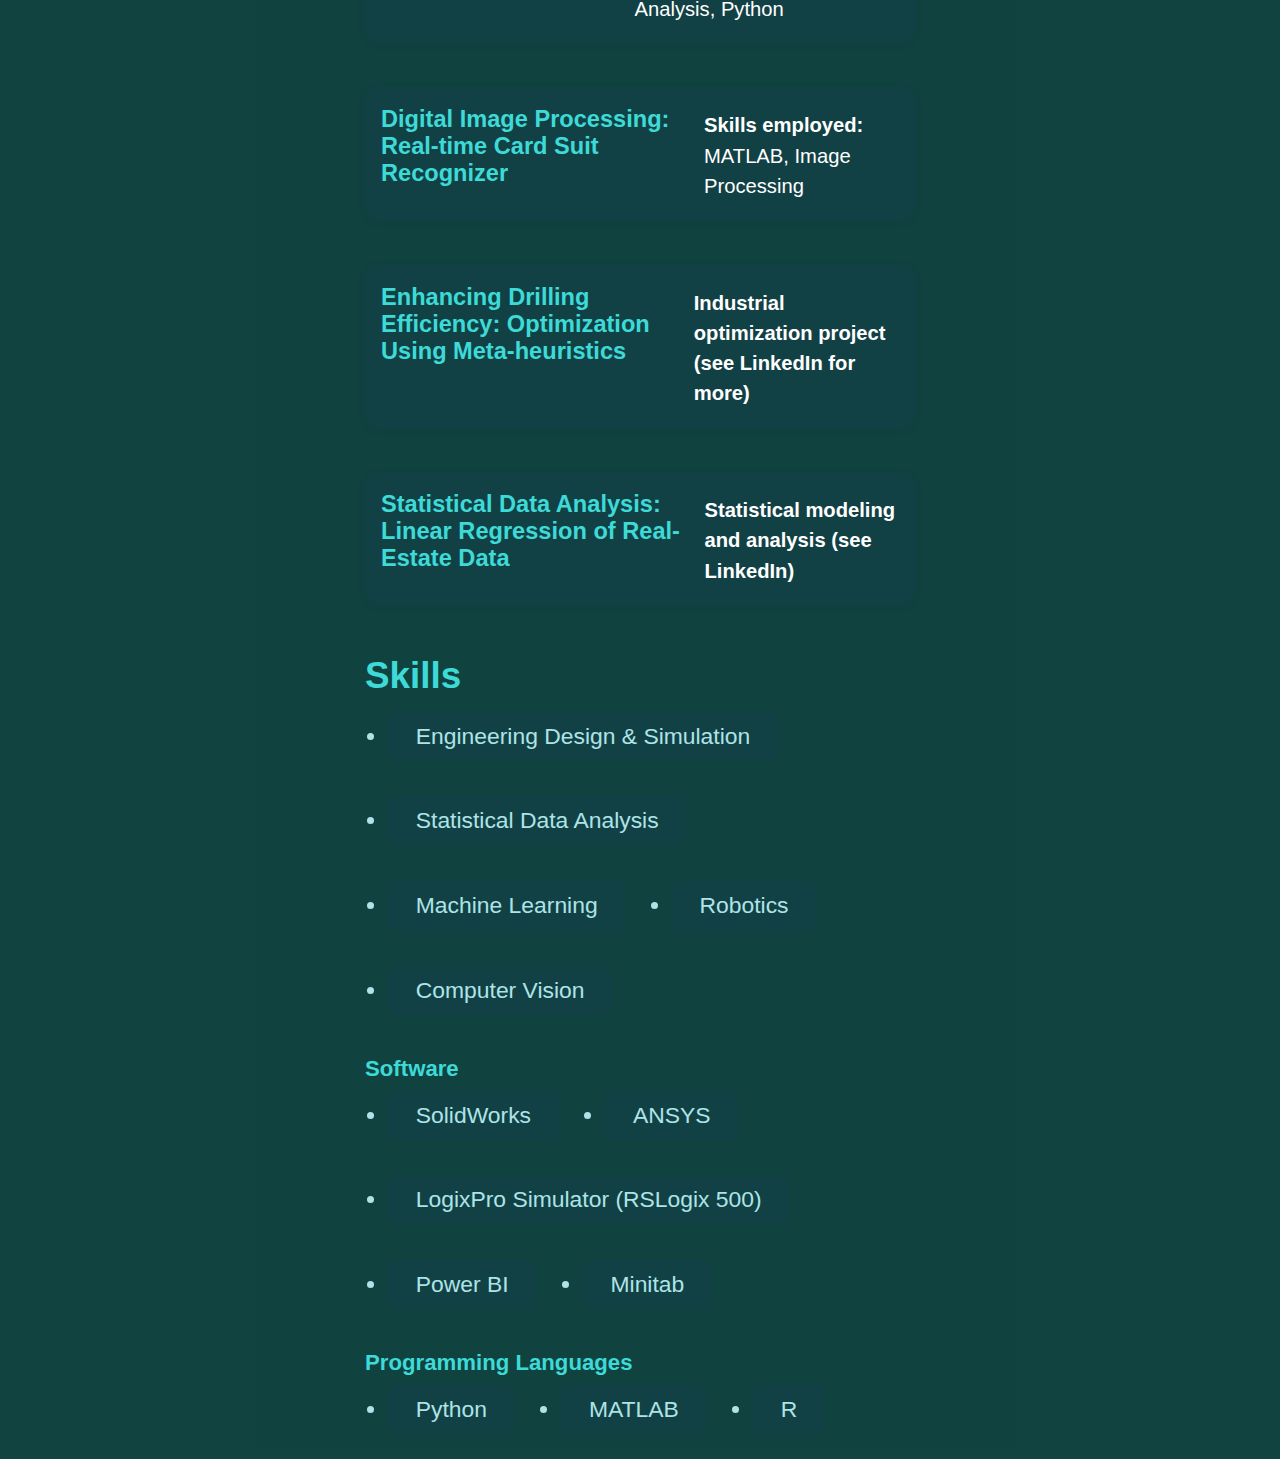
<file: projects.html>
<!DOCTYPE html>
<html lang="en">
<head>
  <meta charset="UTF-8">
  <title>Projects & Skills - Bishwa Babu Acharya</title>
  <meta name="viewport" content="width=device-width, initial-scale=1">
  <link rel="stylesheet" href="style.css">
  <link rel="stylesheet" href="https://cdnjs.cloudflare.com/ajax/libs/font-awesome/6.4.2/css/all.min.css">
</head>
<body>
  <header>
    <h1>Bishwa Babu Acharya</h1>
    <nav>
      <a href="index.html">Home</a>
      <a href="courseworks.html">Courseworks</a>
      <a href="projects.html">Projects & Skills</a>
      <a href="publications.html">Publications</a>
      <a href="experience.html">Experience</a>
      <a href="certifications.html">Certifications and Professional Affiliations</a>
    </nav>
  </header>
  <main>
    <section class="hero" style="font-size:1.2rem;min-height:65vh;">
      <div class="profile-about-row">
        <div class="about-main">
            <h2>Projects</h2>
            <div class="project-list-singlecol">
              <div class="project-card-single">
                <!-- <img class="project-img-thumb" src="project_smart_cane.jpg" alt="Smart Accessibility Cane"> -->
                <h3>Engineering Design</h3>
                <p>
                  <strong>Product Design embedding quality assurance principles:</strong> Smart Accessibility Cane<br>
                  <b>Skills employed:</b> Benchmarking, House of Quality, Pugh Chart, MVP Development
                </p>
              </div>
              <div class="project-card-single">
                <h3>Machine Design and Fabrication</h3>
                <p>
                  <strong>Half Scale Prototype of Shearing Machine for Gabion Mess.</strong><br>
                  <b>Skills employed:</b> 3D Modeling · 2D CAD Drawing · Stress Analysis · Schematics · Hydraulic Systems · Machine Design · Metal Fabrication · Bill of Materials
                </p>
              </div>
              <div class="project-card-single">
                <h3>Design for IoT Applications</h3>
                <p>
                  <strong>
                    Improvement of Manipulator of Yankrita Humanoid Robot;<br>
                    Customized Vending Machine;<br>
                    UV-based Bill Sanitizer
                  </strong><br>
                  <b>Skills employed:</b> 3D printing · Solid modelling · Machining
                </p>
              </div>
              <div class="project-card-single">
                <h3>Control Algorithm Design</h3>
                <p>
                  <strong>For automation projects (see LinkedIn for details)</strong><br>
                  <b>Skills employed:</b> Control Theory, MATLAB
                </p>
              </div>
              <div class="project-card-single">
                <h3>PLC Logic Design</h3>
                <p>
                  <strong>Industrial and lab automation (see LinkedIn for info and images)</strong><br>
                  <b>Skills employed:</b> PLC Ladder Logic Design, LogixPro Simulator
                </p>
              </div>
              <div class="project-card-single">
                <h3>Machine Learning: Earthquake Damage Prediction</h3>
                <p>
                  <a href="https://github.com/bishwa221/earthquake_damage" target="_blank">
                    Project Repository
                  </a><br>
                  <b>Skills employed:</b> Machine Learning, Exploratory Data Analysis, Python
                </p>
              </div>
              <div class="project-card-single">
                <h3>Digital Image Processing: Real-time Card Suit Recognizer</h3>
                <p>
                  <b>Skills employed:</b> MATLAB, Image Processing
                </p>
              </div>
              <div class="project-card-single">
                <h3>Enhancing Drilling Efficiency: Optimization Using Meta-heuristics</h3>
                <p>
                  <strong>Industrial optimization project (see LinkedIn for more)</strong>
                </p>
              </div>
              <div class="project-card-single">
                <h3>Statistical Data Analysis: Linear Regression of Real-Estate Data</h3>
                <p>
                  <strong>Statistical modeling and analysis (see LinkedIn)</strong>
                </p>
              </div>
            </div>

            <div class="skills-section">
              <h2>Skills</h2>
              <ul class="skills-grid">
                <li>Engineering Design & Simulation</li>
                <li>Statistical Data Analysis</li>
                <li>Machine Learning</li>
                <li>Robotics</li>
                <li>Computer Vision</li>
              </ul>
            
              <h3>Software</h3>
              <ul class="skills-grid">
                <li>SolidWorks</li>
                <li>ANSYS</li>
                <li>LogixPro Simulator (RSLogix 500)</li>
                <li>Power BI</li>
                <li>Minitab</li>
              </ul>
            
              <h3>Programming Languages</h3>
              <ul class="skills-grid">
                <li>Python</li>
                <li>MATLAB</li>
                <li>R</li>
              </ul>
            </div>
            
          </div>
          
          
      </div>
    </section>
  </main>
</body>
<script src="index.js"></script>
</html>
</file>
<file: style.css>
body {
    margin: 0;
    background: #134e4a;
    color: #fff;
    font-family: 'Segoe UI', Arial, sans-serif;
  }
  
  header {
    background: #fff;
    color: #134e4a;
    padding: 1.5rem 2rem 1rem 2rem;
    display: flex;
    align-items: center;
    justify-content: space-between;
  }
  
  header nav a {
    color: #134e4a;
    margin: 0 1rem;
    text-decoration: none;
    font-weight: 600;
    font-size: 1.1em;
  }
  
  header nav a:hover {
    text-decoration: underline;
  }
  
  .hero {
    display: flex;
    align-items: center;
    justify-content: center;
    width: 100vw;
    background: rgba(0,0,0,0.13);
    border-radius: 0;
    box-sizing: border-box;
    padding: 0 3vw;
    font-size: 2.5rem; /* Big font for hero area */
    gap: 1rem; /* Gap between main blocks (profile-about-row and info-sidebar) */
    position: relative;
  }
  
  .profile-about-row {
    display: flex;
    align-items: center;
    justify-content: center;
    gap: 0.3rem; /* Profile-sidebar and about-main nearly touch */
    flex: 2 1 800px;
  }
  
  .profile-sidebar {
    flex: 1 1 220px;
    display: flex;
    flex-direction: column;
    align-items: center;
    font-size: 1.3rem;
  }
  
  .profile-sidebar img {
    width: 180px;
    height: 220px;
    object-fit: cover;
    border-radius: 28px;
    border: 4px solid #3ddad7;
    margin-bottom: 1rem;
  }
  
  .profile-meta {
    text-align: center;
    margin-top: 1rem;
    font-size: 1.2em;
  }
  
  .profile-links a {
    color: #3ddad7;
    margin: 0 0.5rem;
    text-decoration: none;
    font-size: 1.5em;
  }
  
  .about-main {
    flex: 2 1 430px;
    max-width: 550px;
    font-size: 1.25rem;
    margin: 0; /* Prevents extra space */
  }
  
  .about-main h2 {
    font-size: 2.3rem;
    font-weight: 800;
    margin-top: 0;
  }
  
  .about-main button {
    padding: 1rem 2.5rem;
    font-size: 1.15rem;
    margin-top: 1.2rem;
    background: #243a6b;
    color: #fff;
    border: none;
    border-radius: 1rem;
    cursor: pointer;
    font-weight: 700;
  }
  
  .info-sidebar {
    flex: 1 1 240px;
    margin-left: 3rem;
    min-width: 260px;
    font-size: 1.1rem;
  }
  
  .info-sidebar h3 {
    font-size: 1.3em;
    border-bottom: 3px solid #3ddad7;
    padding-bottom: 0.5rem;
    margin-bottom: 1rem;
  }
  
  .info-sidebar ul {
    color: #aee4e7;
    list-style: disc;
    padding-left: 1.2rem;
    margin-bottom: 2rem;
  }
  
  .info-sidebar li {
    margin-bottom: 0.7rem;
    font-size: 1.07em;
  }
  
  /* Responsive Styling */
  @media (max-width: 1100px) {
    .hero { flex-direction: column; height: auto; padding: 2vw; gap: 3rem; }
    .profile-about-row { flex-direction: column; gap: 0.5rem; }
    .info-sidebar { margin-left: 0; min-width: unset; }
  }
  

  .profile-about-row {
    display: flex;
    align-items: center;
    gap: 0; /* No gap at all screen sizes */
    flex: 2 1 800px;
  }
  
  /* Responsive Styling */
  @media (max-width: 1100px) {
    .profile-about-row {
      flex-direction: column;
      align-items: center;
      gap: 0; /* Still no gap when stacked vertically! */
    }
  }
  

  .invisible-table {
    width: 100%;
    border-collapse: collapse;
    margin-top: 1.5rem;
    font-size: 1.05rem;
  }
  .invisible-table td {
    border: none;
    background: none;
    padding: 0.5em 1em 0.5em 0;
    vertical-align: top;
  }
  .invisible-table tr {
    border: none;
    background: none;
  }
  

  .projects-list {
    display: flex;
    flex-wrap: wrap;
    gap: 1.2em;
    margin-bottom: 2em;
  }
  
  .project-card {
    background: rgba(36, 58, 107, 0.14);
    border-radius: 12px;
    padding: 1em;
    min-width: 238px;
    flex: 1 1 258px;
    max-width: 320px;
    box-shadow: 0 3px 8px rgba(0,0,0,.04);
    font-size: 1rem;
    display: flex;
    flex-direction: column;
    align-items: flex-start;
  }
  .project-card img.project-img {
    width: 100%;
    height: 135px;
    object-fit: cover;
    border-radius: 8px;
    margin-bottom: 0.5em;
    background: #222d36;
  }
  .project-card h3 {
    margin-top: 0.1em;
    margin-bottom: 0.3em;
    font-size: 1.17em;
    color: #3ddad7;
  }
  
  .skills-section {
    margin-top: 1.5em;
  }
  .skills-section h3 {
    margin-bottom: 0.35em;
    margin-top: 1em;
    font-size: 1.11em;
    color: #3ddad7;
  }
  .skills-section ul {
    margin-top: 0;
    margin-bottom: 0.5em;
    color: #aee4e7;
    padding-left: 1.1em;
    list-style: disc;
    font-size: 1.06em;
  }
  

  .project-list-singlecol {
    display: flex;
    flex-direction: column;
    gap: 2.2em;
    margin-bottom: 2.5em;
  }
  .project-card-single {
    display: flex;
    align-items: flex-start;
    gap: 1.3rem;
    background: rgba(36, 58, 107, 0.11);
    border-radius: 14px;
    padding: 1.2rem 1rem;
    box-shadow: 0 2px 10px rgba(0,0,0,0.05);
    max-width: 840px;
  }
  .project-img-thumb {
    width: 90px;
    height: 90px;
    object-fit: cover;
    border-radius: 10px;
    margin-right: 1.2em;
    background: #212d36;
  }
  .project-card-single h3 {
    margin: 0 0 0.2em 0;
    color: #3ddad7;
    font-size: 1.18em;
  }
  .project-card-single p {
    margin: 0.2em 0 0 0;
    font-size: 1.01em;
    line-height: 1.5em;
  }
  
  .skills-grid {
    display: flex;
    flex-wrap: wrap;
    gap: 1em 2em;
    list-style: none;
    padding: 0;
    margin-top: 1.2em;
  }
  .skills-grid li {
    background: rgba(36,58,107,0.11);
    padding: 0.5em 1.2em;
    border-radius: 8px;
    margin: 0 0.2em 0.6em 0;
    font-size: 1.08em;
    color: #aee4e7;
  }
  

  .skills-grid {
    display: flex;
    flex-wrap: wrap;
    gap: 1em 2em;
    list-style: none;
    padding: 0;
    margin-top: 1.2em;
  }
  .skills-grid li {
    background: rgba(36,58,107,0.11);
    padding: 0.5em 1.2em;
    border-radius: 8px;
    margin: 0 0.2em 0.6em 0;
    font-size: 1.08em;
    color: #aee4e7;
  }
  .skills-section h2, .skills-section h3 {
    color: #3ddad7;
    margin-bottom: 0.38em;
    margin-top: 1.2em;
  }
</file>
